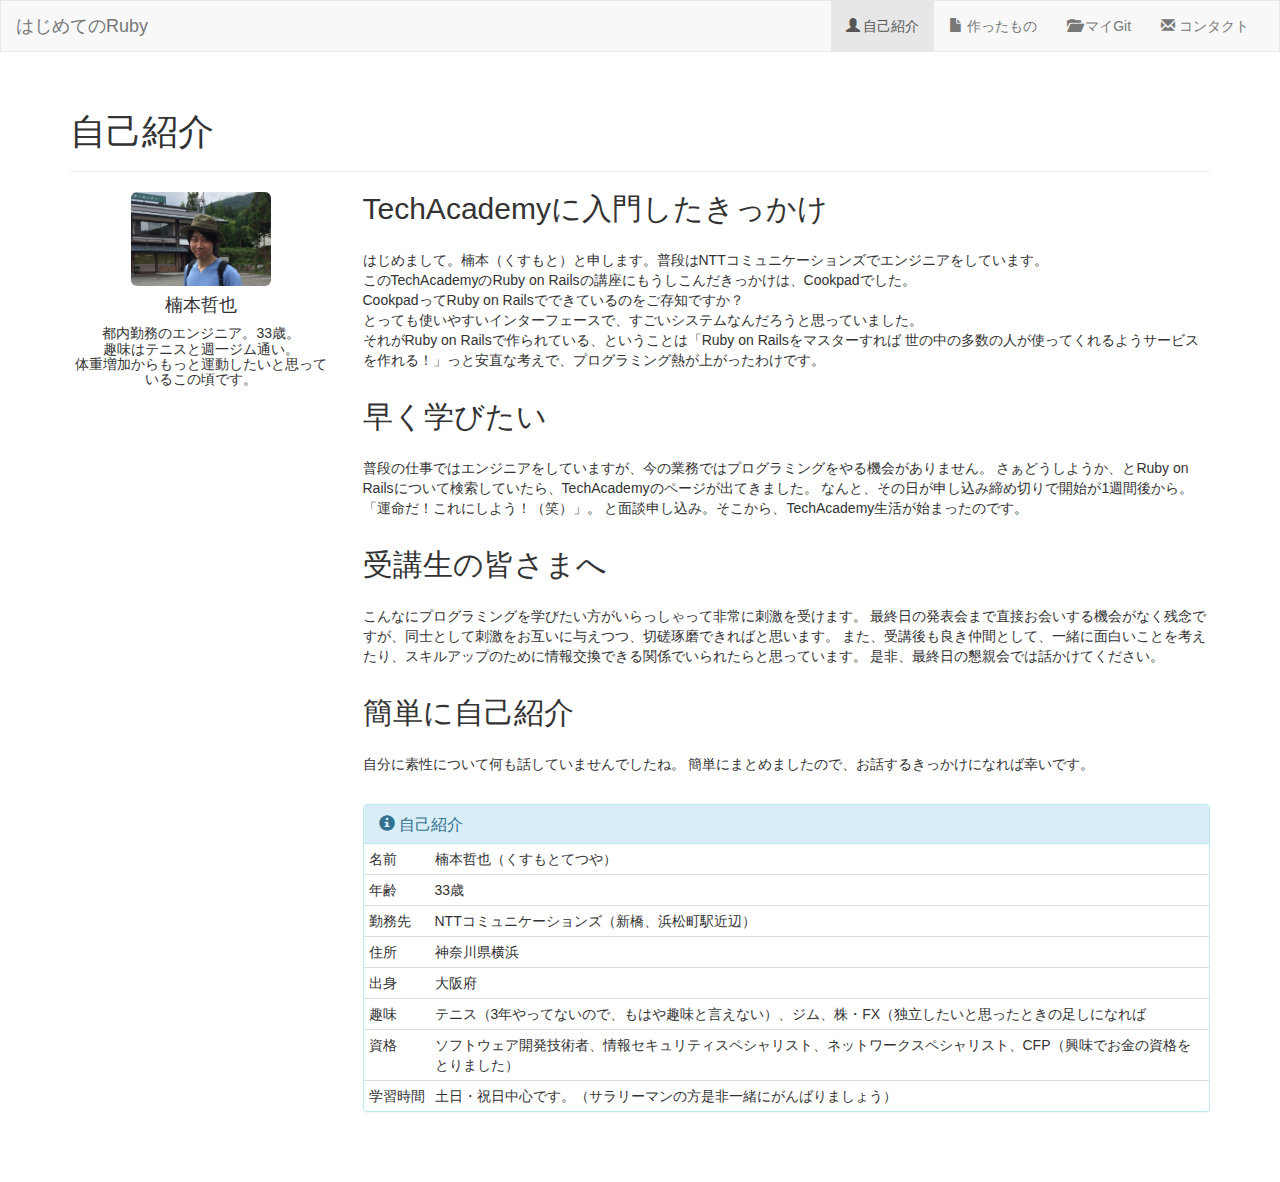
<file: index.html>
<!DOCTYPE html>
<html lang="ja">
  <head>
    <meta charset="utf-8">
    <meta name="keywords" content="Ruby on Rails, Git, TechAcademy">
    <meta name="description" content="TechAcademyで学んだ成果をこのホームページ上で公開しています。">
    <meta http-equiv="X-UA-Compatible" content="IE=edge">
    <meta name="viewport" content="width=device-width, initial-scale=1">
    <title>はじめてのRuby</title>
    <!-- BootstrapのCSS読み込み -->
    <link rel="stylesheet" href="//maxcdn.bootstrapcdn.com/bootstrap/3.3.5/css/bootstrap.min.css">
    <!-- CSS読み込み -->
    <link rel="stylesheet" href="common/css/style.css" />
    <!-- jQuery読み込み -->
    <script src="//ajax.googleapis.com/ajax/libs/jquery/1.11.2/jquery.min.js"></script>
    <!-- BootstrapのJS読み込み -->
    <script src="//maxcdn.bootstrapcdn.com/bootstrap/3.3.5/js/bootstrap.min.js"></script>
  </head>
  <body>
    <header>
      <nav class="navbar navbar-default">
        <div class="container-fluid">
          <div class="navbar-header">
            <button type="button" class="navbar-toggle collapsed" data-toggle="collapse" data-target="#site-menu">
              <span class="sr-only">Toggle navigation</span>
              <span class="icon-bar"></span>
              <span class="icon-bar"></span>
              <span class="icon-bar"></span>
            </button>
            <a class="navbar-brand" href="#">はじめてのRuby</a>
          </div>
          <div class="collapse navbar-collapse" id="site-menu">
            <ul class="nav navbar-nav navbar-right">
              <li class="active">
                <a href="index.html"><span class="glyphicon glyphicon-user"></span> 自己紹介</a>
              </li>
              <li>
                <a href="myproduct.html"><span class="glyphicon glyphicon-file"></span> 作ったもの</a>
              </li>
              <li>
                <a href="mygit.html"><span class="glyphicon glyphicon-folder-open"></span> マイGit</a>
              </li>
              <li>
                <a href="contact.html"><span class="glyphicon glyphicon-envelope"></span> コンタクト</a>
              </li>
            </ul>
          </div>
        </div>
      </nav>
    </header>
    <div class=container>
      <div class="page-header">
        <h1>自己紹介</h1>
      </div>
      <div class="row">
        <div class="myphoto col-sm-3 hidden-xs">
          <div class="img-photo">
            <img class="img-rounded img-responsive" style='display:inline-block;' alt="Cinque Terre" width="140" height="140" src="common/images/myphoto.jpg"></img>
          </div>
          <div class="img-caption">
            <h4>楠本哲也</h4>
          </div>
          <div>
            <h5>都内勤務のエンジニア。33歳。<br>
                趣味はテニスと週一ジム通い。<br>
                体重増加からもっと運動したいと思っているこの頃です。<br>
            </h5>
          </div>
        </div>
        <div class="content col-sm-9">
          <h2>TechAcademyに入門したきっかけ</h2>
          <p>
            はじめまして。楠本（くすもと）と申します。普段はNTTコミュニケーションズでエンジニアをしています。<br>
            このTechAcademyのRuby on Railsの講座にもうしこんだきっかけは、Cookpadでした。<br>
            CookpadってRuby on Railsでできているのをご存知ですか？<br>
            とっても使いやすいインターフェースで、すごいシステムなんだろうと思っていました。<br>
            それがRuby on Railsで作られている、ということは「Ruby on Railsをマスターすれば
            世の中の多数の人が使ってくれるようサービスを作れる！」っと安直な考えで、プログラミング熱が上がったわけです。
          </p>
          <h2>早く学びたい</h2>
          <p>
            普段の仕事ではエンジニアをしていますが、今の業務ではプログラミングをやる機会がありません。
            さぁどうしようか、とRuby on Railsについて検索していたら、TechAcademyのページが出てきました。
            なんと、その日が申し込み締め切りで開始が1週間後から。「運命だ！これにしよう！（笑）」。
            と面談申し込み。そこから、TechAcademy生活が始まったのです。
          </p>
          <h2>受講生の皆さまへ</h2>
          <p>
            こんなにプログラミングを学びたい方がいらっしゃって非常に刺激を受けます。
            最終日の発表会まで直接お会いする機会がなく残念ですが、同士として刺激をお互いに与えつつ、切磋琢磨できればと思います。
            また、受講後も良き仲間として、一緒に面白いことを考えたり、スキルアップのために情報交換できる関係でいられたらと思っています。
            是非、最終日の懇親会では話かけてください。
          </p>
          <h2>簡単に自己紹介</h2>
          <p>
            自分に素性について何も話していませんでしたね。
            簡単にまとめましたので、お話するきっかけになれば幸いです。
          </p>
          <div class="panel panel-info">
            <div class="panel-heading">
              <h3 class="panel-title" id="panel-title">
                <span class="glyphicon glyphicon-info-sign" aria-hidden="true"></span> 
                自己紹介
              </h3>
            </div>
            <table class="table table-condensed ">
              <tbody>
                <tr>
                  <td nowrap>名前</td>
                  <td>楠本哲也（くすもとてつや）</td>
                </tr>
                <tr>
                  <td nowrap>年齢</td>
                  <td>33歳</td>
                </tr>
                <tr>
                  <td nowrap>勤務先</td>
                  <td>NTTコミュニケーションズ（新橋、浜松町駅近辺）</td>
                </tr>
                <tr>
                  <td nowrap>住所</td>
                  <td>神奈川県横浜</td>
                </tr>
                <tr>
                  <td nowrap>出身</td>
                  <td>大阪府</td>
                </tr>
                <tr>
                  <td nowrap>趣味</td>
                  <td>テニス（3年やってないので、もはや趣味と言えない）、ジム、株・FX（独立したいと思ったときの足しになれば</td>
                </tr>
                <tr>
                  <td nowrap>資格</td>
                  <td>ソフトウェア開発技術者、情報セキュリティスペシャリスト、ネットワークスペシャリスト、CFP（興味でお金の資格をとりました）</td>
                </tr>
                <tr>
                  <td nowrap>学習時間</td>
                  <td>土日・祝日中心です。（サラリーマンの方是非一緒にがんばりましょう）</td>
                </tr>
              </table>
            </div>
          </div>
        </div>
      </div>
  </body>
</html>
</file>
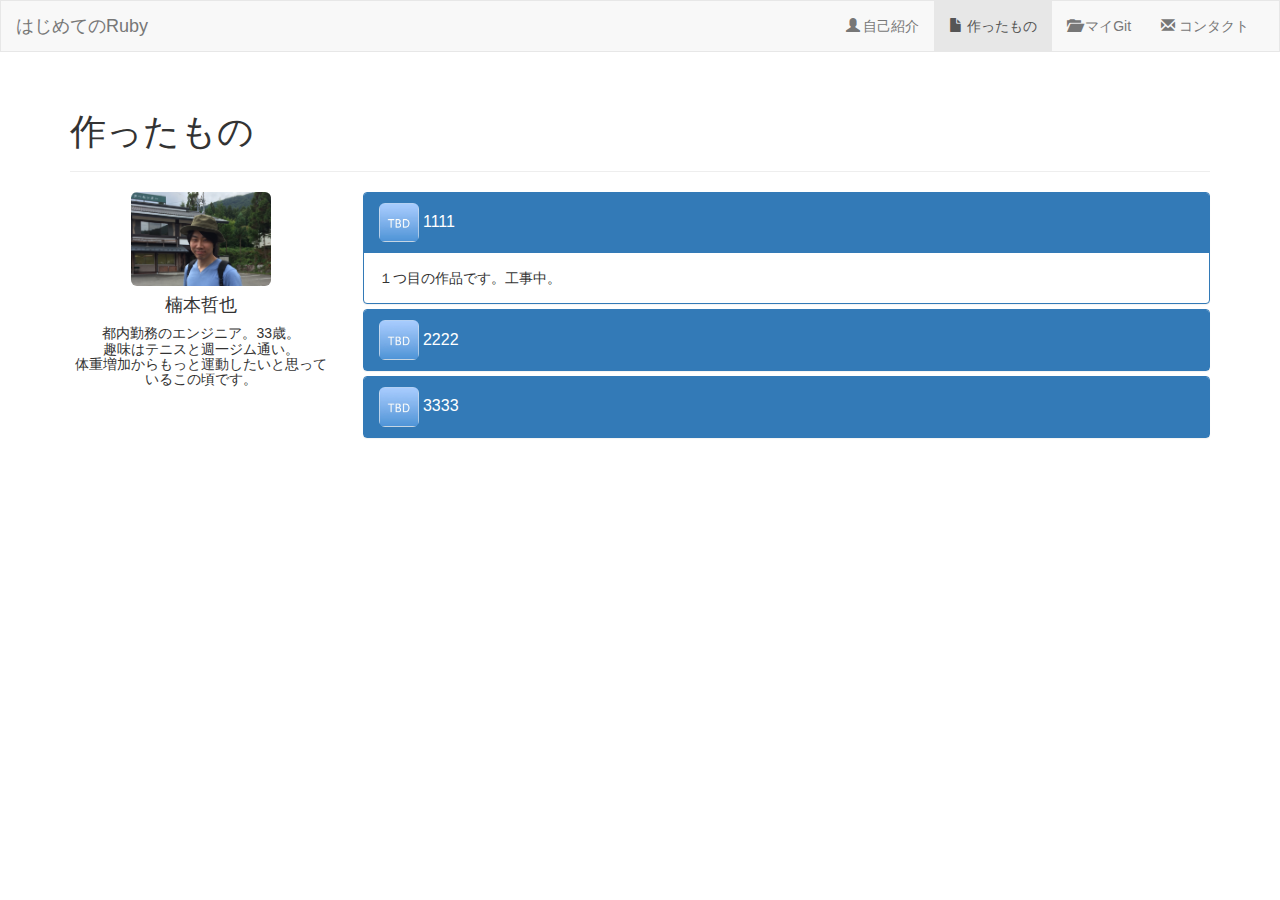
<file: myproduct.html>
<!DOCTYPE html>
<html lang="ja">
  <head>
    <meta charset="utf-8">
    <meta http-equiv="X-UA-Compatible" content="IE=edge">
    <meta name="viewport" content="width=device-width, initial-scale=1">
    <title>はじめてのRuby</title>
    <!-- BootstrapのCSS読み込み -->
    <link rel="stylesheet" href="//maxcdn.bootstrapcdn.com/bootstrap/3.3.5/css/bootstrap.min.css">
    <!-- CSS読み込み -->
    <link rel="stylesheet" href="common/css/style.css" />
    <!-- jQuery読み込み -->
    <script src="//ajax.googleapis.com/ajax/libs/jquery/1.11.2/jquery.min.js"></script>
    <!-- BootstrapのJS読み込み -->
    <script src="//maxcdn.bootstrapcdn.com/bootstrap/3.3.5/js/bootstrap.min.js"></script>
  </head>
  <body>
    <header>
      <nav class="navbar navbar-default">
        <div class="container-fluid">
          <div class="navbar-header">
            <button type="button" class="navbar-toggle collapsed" data-toggle="collapse" data-target="#site-menu">
              <span class="sr-only">Toggle navigation</span>
              <span class="icon-bar"></span>
              <span class="icon-bar"></span>
              <span class="icon-bar"></span>
            </button>
            <a class="navbar-brand" href="#">はじめてのRuby</a>
          </div>
          <div class="collapse navbar-collapse" id="site-menu">
            <ul class="nav navbar-nav navbar-right">
              <li>
                <a href="index.html"><span class="glyphicon glyphicon-user"></span> 自己紹介</a>
              </li>
              <li class="active">
                <a href="myproduct.html"><span class="glyphicon glyphicon-file"></span> 作ったもの</a>
              </li>
              <li>
                <a href="mygit.html"><span class="glyphicon glyphicon-folder-open"></span> マイGit</a>
              </li>
              <li>
                <a href="contact.html"><span class="glyphicon glyphicon-envelope"></span> コンタクト</a>
              </li>
            </ul>
          </div>
        </div>
      </nav>
    </header>
    <div class=container>
      <div class="page-header">
        <h1>作ったもの</h1>
      </div>
      <div class="row">
        <div class="myphoto col-sm-3 hidden-xs">
          <div class="img-photo">
            <img class="img-rounded img-responsive" style='display:inline-block;' alt="Cinque Terre" width="140" height="140" src="common/images/myphoto.jpg"></img>
          </div>
          <div class="img-caption">
            <h4>楠本哲也</h4>
          </div>
          <div>
            <h5>都内勤務のエンジニア。33歳。<br>
                趣味はテニスと週一ジム通い。<br>
                体重増加からもっと運動したいと思っているこの頃です。<br>
            </h5>
          </div>
        </div>
        <div class="content col-sm-9">
          <div class="panel-group" id="ac1">
            <div class="panel panel-primary">
              <div class="panel-heading">
                <h3 class="panel-title">
                  <a data-toggle="collapse" data-parent="#ac1" href="#product01">
                    <img class="img-rounded img-responsive" style='display:inline-block;' alt="Cinque Terre" width="40" height="40" src="common/images/karigazou.jpg"></img> 1111
                  </a>
                </h3>
              </div>
              <div id="product01" class="panel-collapse collapse in">
                <div class="panel-body">
                  １つ目の作品です。工事中。<br>
                </div>
              </div>
            </div>
            <div class="panel panel-primary">
              <div class="panel-heading">
                <h3 class="panel-title">
                  <a data-toggle="collapse" data-parent="#ac1" href="#product02">
                    <img class="img-rounded img-responsive" style='display:inline-block;' alt="Cinque Terre" width="40" height="40" src="common/images/karigazou.jpg"></img> 2222
                  </a>
                </h3>
              </div>
              <div id="product02" class="panel-collapse collapse">
                <div class="panel-body">
                  2つ目の作品です。工事中。<br>
                </div>
              </div>
            </div>
            <div class="panel panel-primary">
            <div class="panel-heading">
              <h3 class="panel-title">
                <a data-toggle="collapse" data-parent="#ac1" href="#product03">
                  <img class="img-rounded img-responsive" style='display:inline-block;' alt="Cinque Terre" width="40" height="40" src="common/images/karigazou.jpg"></img> 3333
                </a>
              </h3>
            </div>
            <div id="product03" class="panel-collapse collapse">
              <div class="panel-body">
                3つ目の作品です。工事中。<br>
              </div>
            </div>
          </div>
          </div>
        </div>
      </div>
    </div>
  </body>
</html>
</file>
<file: common/css/style.css>
body {
font-size: 14px;
}

.navbar {
border-radius: 0; 
}

.row {
margin-bottom: 50px;
}

.images {
text-align: center;
}

.icon .glyphicon {
margin-bottom: 10px;
font-size: 40px;
color: #777;
}

.content h2 {
margin-top: 0;
padding-bottom: 15px;
}
.content p {
margin-bottom: 30px;
}

footer {
border-top: 1px solid#e7e7e7;
background-color: #f8f8f8;
text-align: center;
}

.copyright {
padding: 20px 0;
font-size: 12px;
color: #666;
}

.myphoto {
text-align: center;
}

@media (max-width: 768px) {
body {
  font-size: 12px;
}
h1 {
  font-size: 30px;
}
h2 {
  font-size: 24px;
}
.panel-title {
  font-size: 14px;
}

}
</file>
